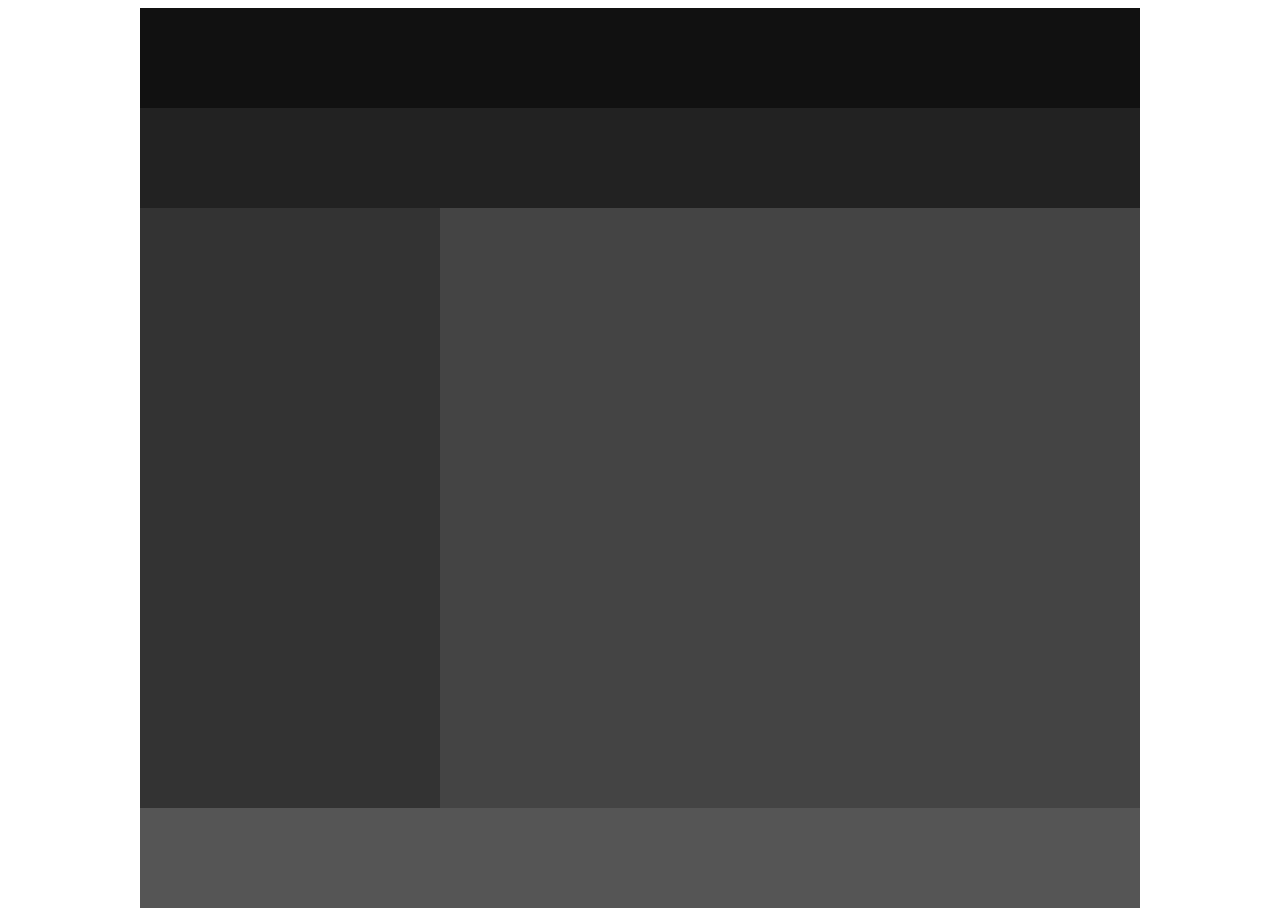
<file: layout01.html>
<!DOCTYPE html>
<html lang="ko">
<head>
  <meta charset="UTF-8">
  <meta name="viewport" content="width=device-width, initial-scale=1.0">
  <title>layout1</title>
  <style>
    #wrap {width: 1000px; margin: 0 auto;}
    header {width: 1000px; height: 100px; background: #111;}
    nav {width: 1000px; height: 100px; background: #222;}
    aside {width: 300px; height: 600px; background: #333; float: left;}
    section {width: 700px; height: 600px; background: #444; float: left;}
    footer {width: 1000px; height: 100px; background: #555; clear: both;}
  </style>
</head>
<body>
  <div id="wrap">
    <header></header>
    <nav></nav>
    <aside></aside>
    <section></section>
    <footer></footer>
  </div>
</body>
</html>
</file>
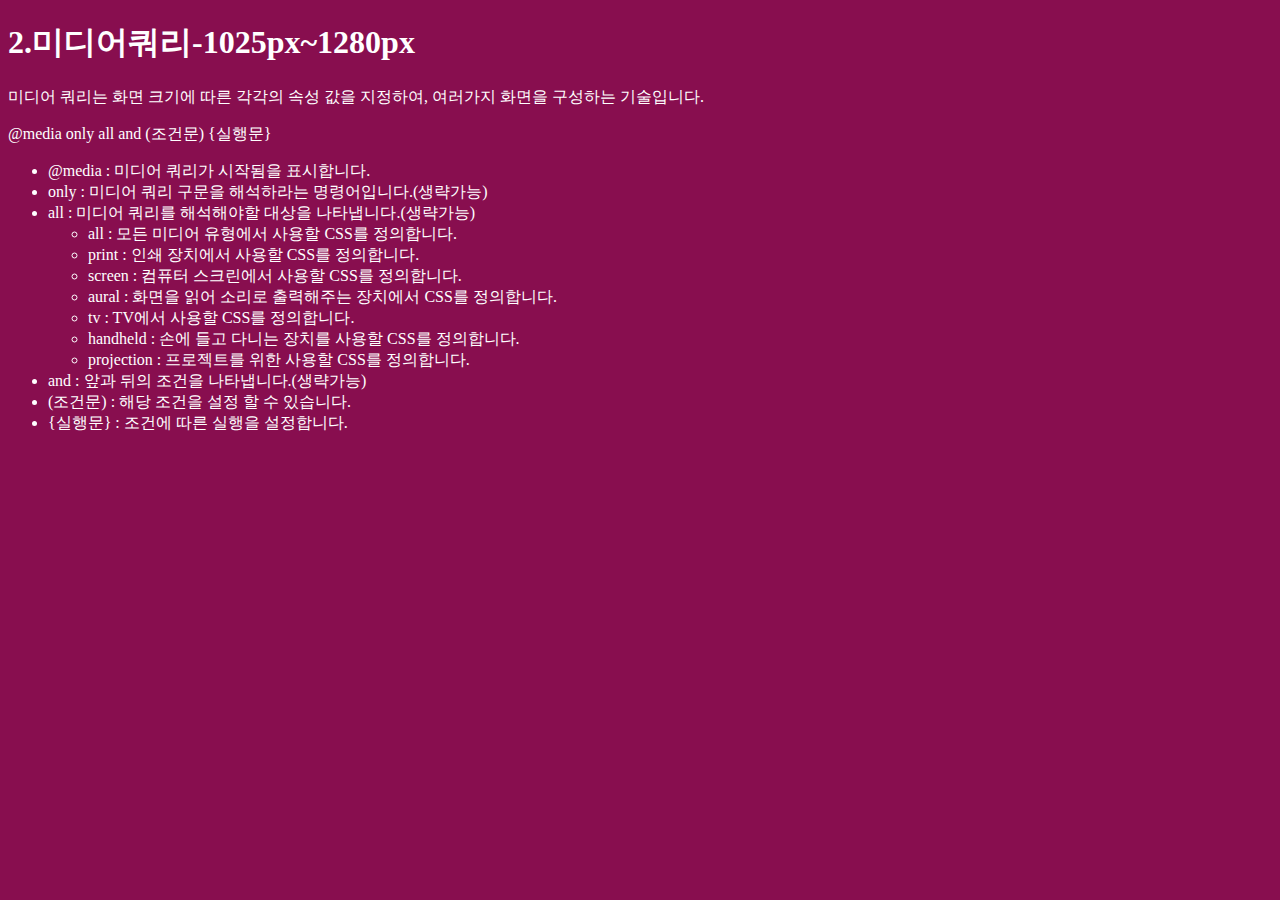
<file: layout02.html>
<!DOCTYPE html>
<html lang="en">
<head>
  <meta charset="UTF-8">
  <meta name="viewport" content="width=device-width, initial-scale=1.0">
  <title>미디어쿼리</title>
  <style>
    body {background: #b71c1c; color:#fff;}
    h1::before {content:'1.';}
    h1::after {content:'-기본'}
    /* 화면 너비가 0 ~ 1280px : PC */
    @media (max-width: 1280px){
      body{background: #880e4f;}
      h1::before {content:'2.';}
      h1::after {content:'-1025px~1280px'}
    }
    /* 화면 너비가 0 ~ 1024px : desktop */
    @media (max-width: 1024px) {
      body {background: #4a148c;}
      h1::before {content:'3.';}
      h1::after {content:'-961px~1024px'}
    }
    /* 화면 너비가 0 ~ 960px : labtop  */
    @media (max-width: 960px){
      body {background: #311b92;}
      h1::before {content:'4.';}
      h1::after {content:'-769px~960px'}
    }
    /* 화면 너비가 0~ 768px : tablet */
    @media (max-width:768px){
      body {background: #4a148c;}
      h1::before {content:'5.';}
      h1::after {content:'-577px~768px'}
    }
    /* 화면 너비가 0~ 576px : mobile*/
    @media (max-width:768px){
      body {background:#004d40 ;}
      h1::before {content:'6.';}
      h1::after {content:'-0px~576px'}
    }
  </style>
</head>
<body>
  <h1>미디어쿼리</h1>
  <p>미디어 쿼리는 화면 크기에 따른 각각의 속성 값을 지정하여, 여러가지 화면을 구성하는 기술입니다.</p>
  <p>@media only all and (조건문) {실행문}</p>
  <ul>
    <li>@media : 미디어 쿼리가 시작됨을 표시합니다.</li>
    <li>only : 미디어 쿼리 구문을 해석하라는 명령어입니다.(생략가능)</li>
    <li>all : 미디어 쿼리를 해석해야할 대상을 나타냅니다.(생략가능)</li>
      <ul>
        <li>all : 모든 미디어 유형에서 사용할 CSS를 정의합니다.</li>
        <li>print : 인쇄 장치에서 사용할 CSS를 정의합니다.</li>
        <li>screen : 컴퓨터 스크린에서 사용할 CSS를 정의합니다.</li>
        <li>aural : 화면을 읽어 소리로 출력해주는 장치에서 CSS를 정의합니다.</li>
        <li>tv : TV에서 사용할 CSS를 정의합니다.</li>
        <li>handheld : 손에 들고 다니는 장치를 사용할 CSS를 정의합니다.</li>
        <li>projection : 프로젝트를 위한 사용할 CSS를 정의합니다.</li>
      </ul>
    <li>and : 앞과 뒤의 조건을 나타냅니다.(생략가능)</li>
    <li>(조건문) : 해당 조건을 설정 할 수 있습니다.</li>
    <li>{실행문} : 조건에 따른 실행을 설정합니다. </li>
  </ul>
</body>
</html>
</file>
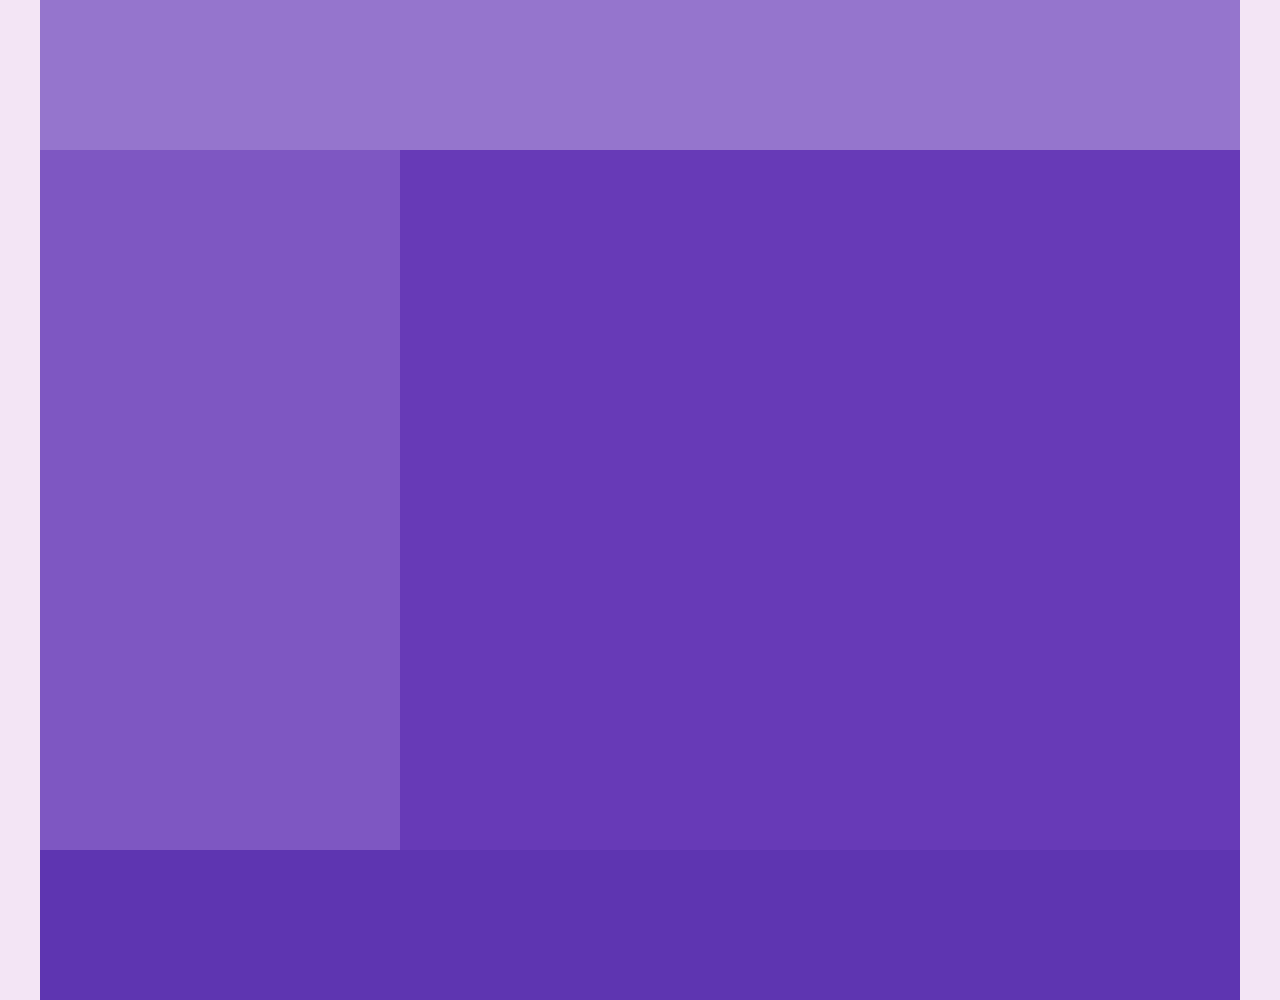
<file: layout03-1.html>
<!DOCTYPE html>
<html lang="ko">
<head>
  <meta charset="UTF-8">
  <meta name="viewport" content="width=device-width, initial-scale=1.0">
  <title>Responsive Layout 01</title>
  <style>
    * {padding: 0; margin: 0;}
    body {background:#f3e5f5;}
    #wrap {width: 1200px; margin: 0 auto;}
    header {width: 100%; height: 150px; background:#9575cd;}
    aside {width: 30%; height: 700px; background: #7e57c2; float: left;}
    section {width: 70%; height: 700px; background: #673ab7; float: left;}
    footer {width: 100%; height: 150px; background:#5e35b1; clear: both;} 

    /* 미디어 : 반응형 할때는 스크롤바가 나오면 안됨. 1200으로하면 스크롤바가 나올수있으므로 1220으로 잡음.*/

    /* 화면 너비 0 ~ 1200px */
    @media (max-width:1220px){
      #wrap {width: 95%;}
    }
    /* 화면 너비 0 ~768px */
     @media (max-width: 768px){
      #wrap {width: 100%;}
    }

    /* 화면 너비 0 ~ 480px */
    @media (max-width:480px){
      #wrap {width: 100%;}
      header {height: 100%;}
      /* aside는 float이 들어갔으므로 깨주려면 none 으로 하거나 width:100%를씀 */
      aside {float: none; width: 100%; height: 300px;} 
      section {float: none; width: 100%; height: 300px;}
    }
  </style>


</head>
<body>
  <div id="wrap">
    <header></header>
    <aside></aside>
    <section></section>
    <footer></footer>
  </div>
</body>
</html>
</file>
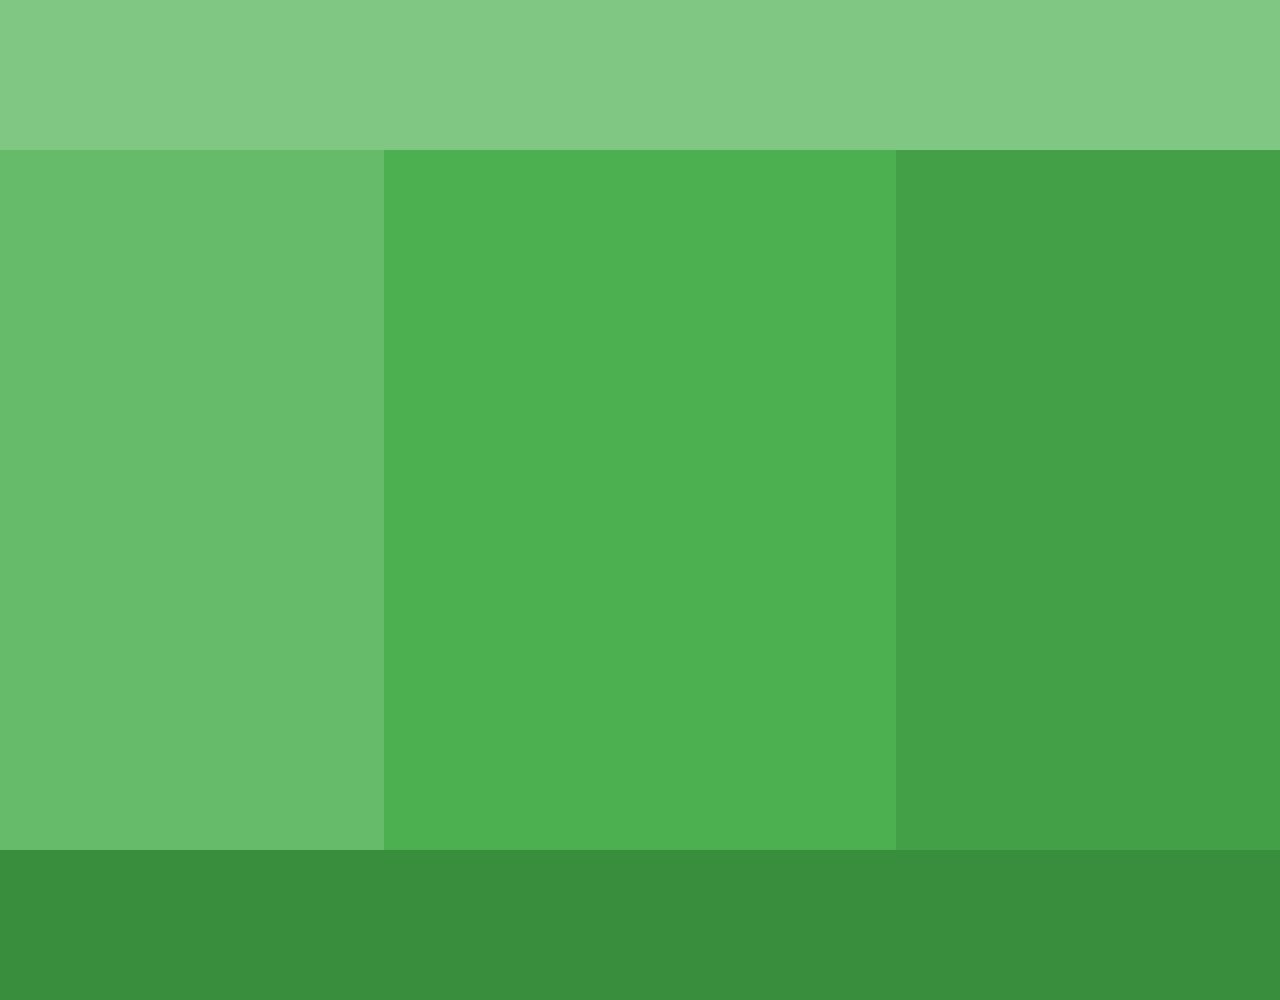
<file: layout04-1.html>
<!DOCTYPE html>
<html lang="ko">
<head>
  <meta charset="UTF-8">
  <meta name="viewport" content="width=device-width, initial-scale=1.0">
  <title>Responsive Layout 02</title>
  <style>
    * {margin: 0; padding: 0;}
    #wrap {width: 100%;}   
    header {width: 100%; height: 150px; background: #81c784;}
    aside {float: left; width: 30%; height: 700px; background: #66bb6a;}
    section {float: left; width: 40%; height: 700px; background: #4caf50;}
    article {float: left; width: 30%; height: 700px; background: #43a047;}
    footer {clear: both; width: 100%; height: 150px; background: #388e3c;}

     /* 화면 너비 0 ~ 1200px */
    @media (max-width:1220px){
      aside {width: 40%;}
      section {width: 60%;}
      article {clear:both; float:none; width: 100%; height: 300px;}
    }

    /* 화면 너비 0 ~ 768px */
    @media (max-width:768px){
      aside {width: 100%; height: 300px;}
      section {width: 100%; height: 300px;}
      /* float:none은 써주는게 정석이지만 안써줘도 상관은 없음. */
      
    }

     /* 화면 너비 0 ~ 480px */
    @media (max-width:480px){
      header {height: 300px;}
      aside {width: 100%; height: 200px;}
      section {width: 100%; height: 200px;}
      /* float:none은 써주는게 정석이지만 안써줘도 상관은 없음. */
      
    }

  </style>
</head>
<body>
  <div id="wrap">
    <header></header>
    <aside></aside>
    <section></section>
    <article></article>
    <footer></footer>
  </div>
</body>
</html>
</file>
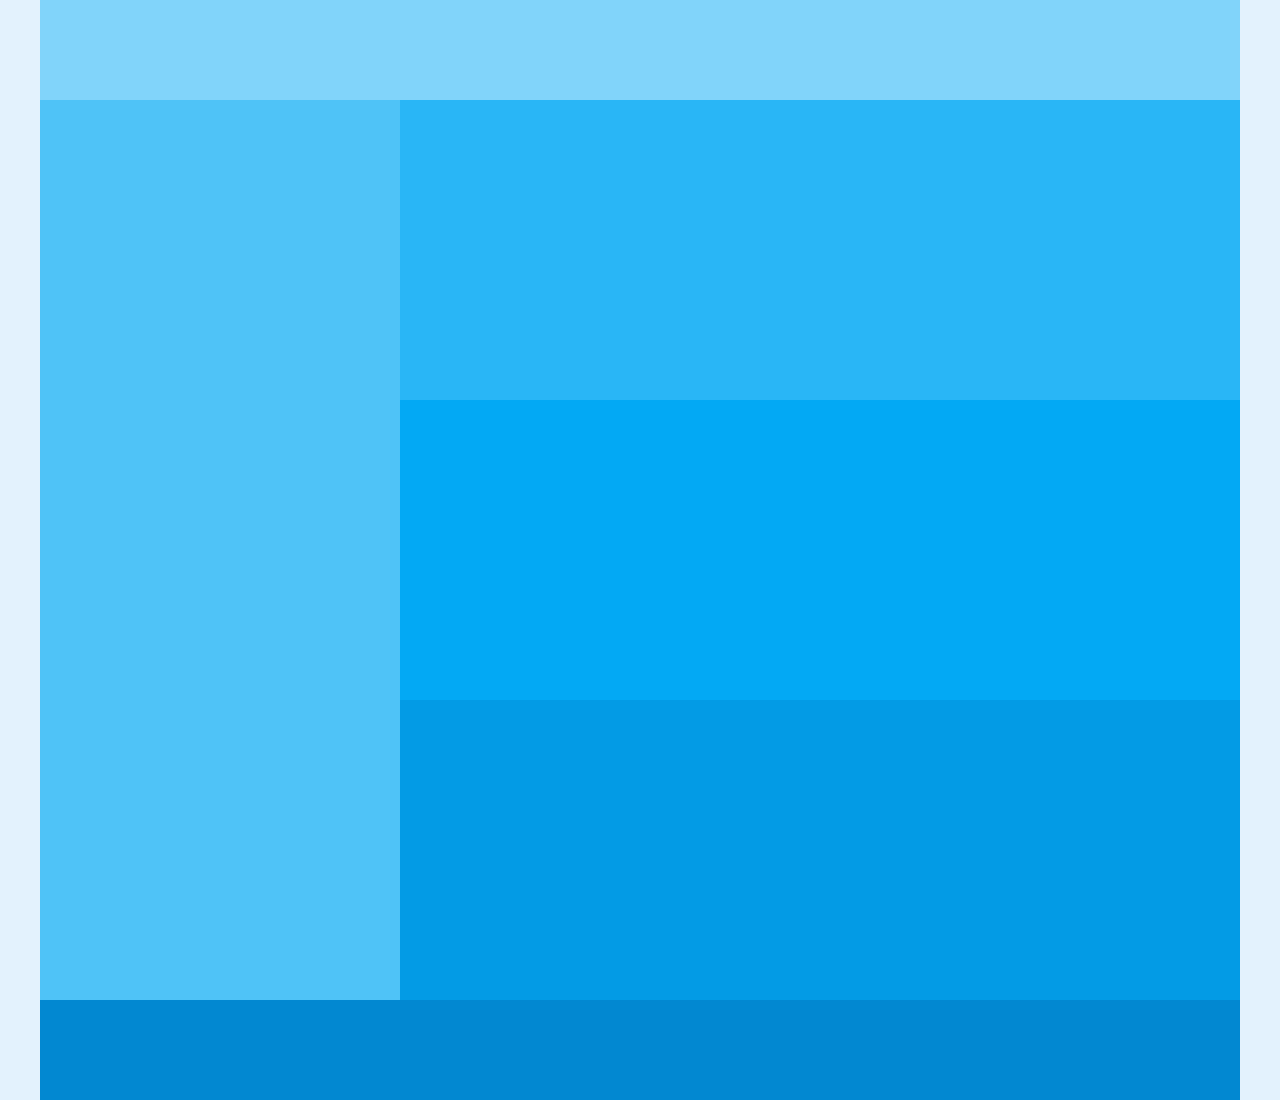
<file: layout05-1.html>
<!DOCTYPE html>
<html lang="ko">
<head>
  <meta charset="UTF-8">
  <meta name="viewport" content="width=device-width, initial-scale=1.0">
  <title>Responsive Layout 03</title>
  <style>
    * {margin: 0; padding: 0;}
    #wrap {width: 1200px; margin: 0 auto;}
    body {background-color: #e3f2fd;}
    .header {width: 100%; height: 100px; background: #81d4fa;}
    .aside {width: 30%; height: 900px;background: #4fc3f7; float: left;}
    .article1 {width: 70%; height: 300px; background: #29b6f6;float: left;}
    .article2 {width: 70%; height: 300px; background: #03a9f4; float: left;}
    .article3 {width: 70%; height: 300px; background: #039be5; float: left;}
    .footer {width: 100%; height: 100px;  background: #0288d1; clear: both;}

    /* 화면 너비  0 ~ 1200px */
    @media (max-width:1240px) {
      #wrap {width: 100%;}
      .article1 {height: 450px;}
      .article2 {height: 450px;}
      .article3 {width: 100%;}
    }

    /* 화면 너비  0 ~ 768px */
    @media (max-width:768px){
      .aside {width: 100%; height: 300px;}
      .article1 {width: 50%;}
      .article2 {width: 50%;}
    }

    /* 화면 너비  0 ~ 480px */
    @media (max-width:480px){
      .article1 {width: 100%;}
      .article2 {width: 100%;}
    }

  </style>
</head>
<body>
  <div id="wrap">
    <header class="header"></header>
    <aside class="aside"></aside>
    <section class="article1"></section>
    <section class="article2"></section>
    <section class="article3"></section>
    <footer class="footer"></footer>
  </div>
</body>
</html>
</file>
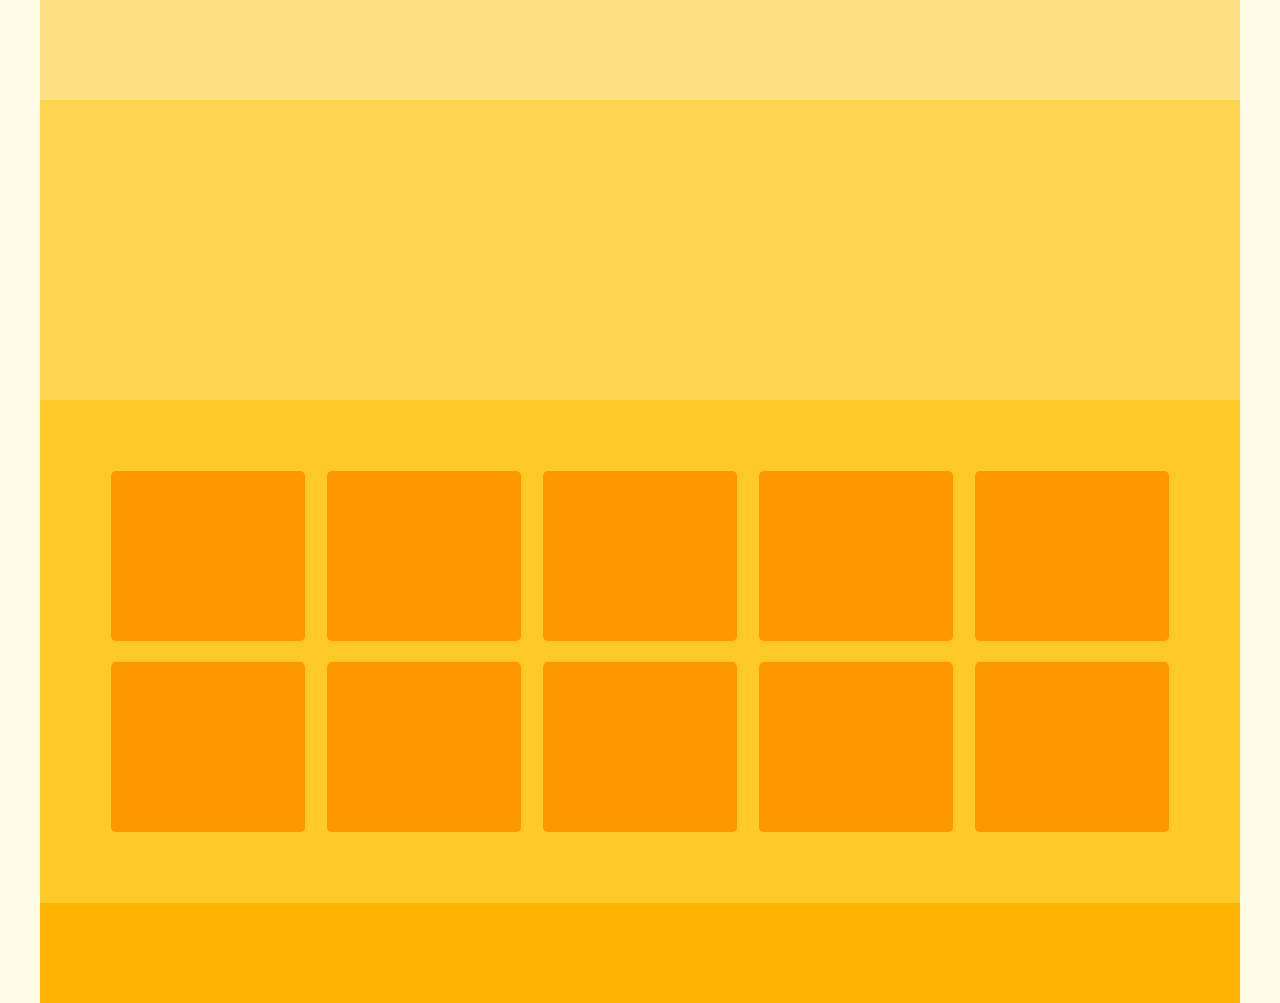
<file: layout06-1.html>
<!DOCTYPE html>
<html lang="ko">
<head>
  <meta charset="UTF-8">
  <meta name="viewport" content="width=device-width, initial-scale=1.0">
  <title>Responsive Layout 04</title>
  <style>
    * {margin: 0; padding: 0;}
    body {background-color: #fffde7;}
    #wrap {width: 1200px; margin: 0 auto;}
    header {width: 100%; height: 100px; background-color: #ffe082;}
    article {width: 100%; height: 300px; background-color: #ffd54f;}
    section {overflow:hidden; padding: 5%; width: 90%; background-color: #ffca28;}
    section > div {width: 18%; margin: 1%; height: 170px; float: left; background-color: #ff9800; border-radius: 5px;}
    footer {width: 100%; height: 100px; background-color: #ffb300;}

    /* 화면 너비 0 ~ 1200px */
    @media (max-width: 1220px){
      #wrap{width: 100%;}
      /* 반응형에서 %로 바꿔야지 스크롤이 안생김. */
      section > div {width: 23%;}
      section > div:nth-child(5n) {display:none;}
    }
    
    /* 화면 너비 0 ~ 768px */
    @media (max-width: 768px){
      section > div {width: 31.3333%;}
      section > div:nth-child(5) {display:block;}
    }

     /* 화면 너비 0 ~ 480px */
    @media (max-width: 480px){
      section > div {width:48%;}
      section > div:nth-child(5n) {display:block;}
    }


  </style>
</head>
<body>
  <div id="wrap">
    <header></header>
    <article></article>
    <section>
      <div></div>
      <div></div>
      <div></div>
      <div></div>
      <div></div>
      <div></div>
      <div></div>
      <div></div>
      <div></div>
      <div></div>
    </section>
    <footer></footer>
  </div>
  
</body>
</html>
</file>
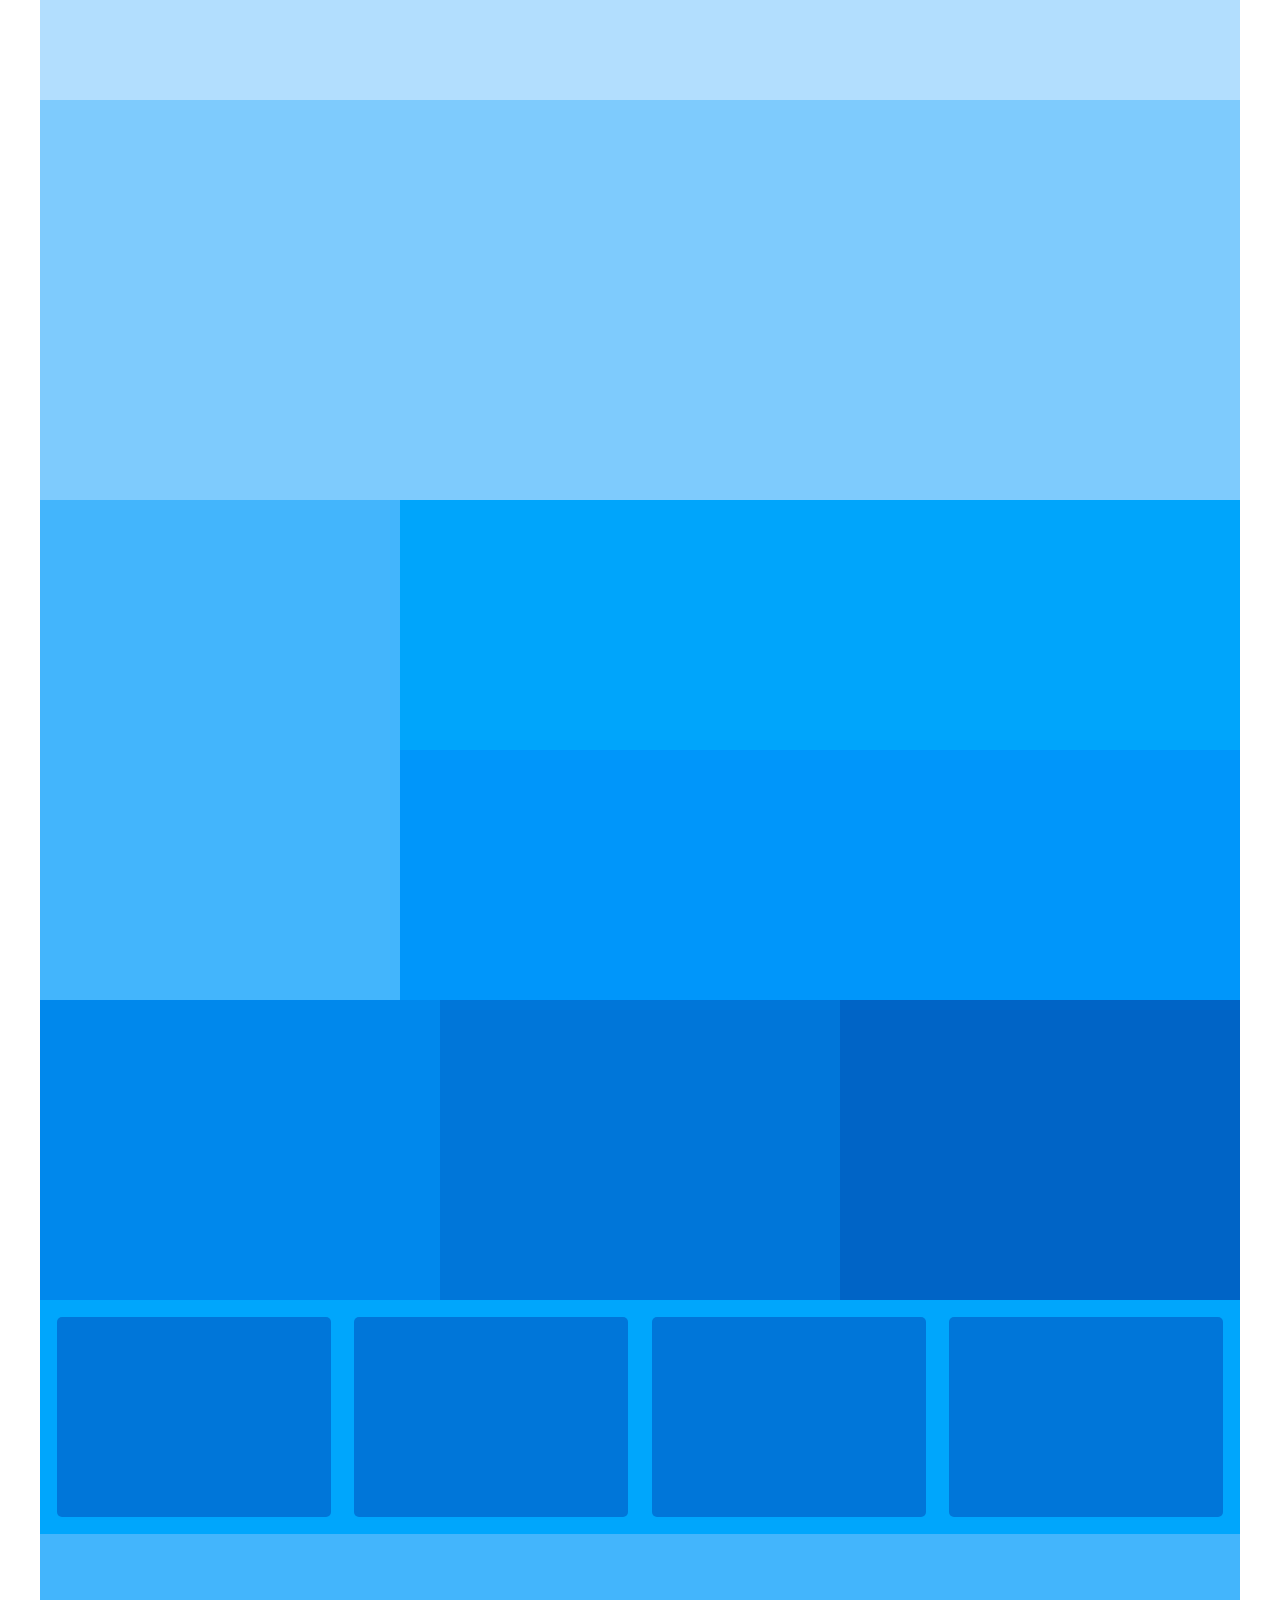
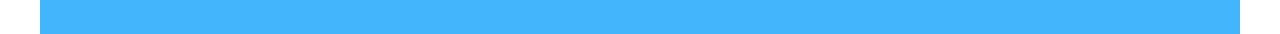
<file: layout07-1.html>
<!DOCTYPE html>
<html lang="ko">
<head>
  <meta charset="UTF-8"> 
  <meta name="viewport" content="width=device-width, initial-scale=1.0">
  <title>Responsive Layout 05</title>
  <style>
    * {margin: 0; padding: 0;}
    body {border-color: #e3f2fd;}
    #wrap {width: 1200px; margin: 0 auto;}
    #header {width: 100%; height: 100px; background-color: #b2defe;}
    #banner {width: 100%; height: 400px; background-color: #7ecbfd;} 

    #content1 {overflow: hidden;}
    #content1 .nav {width: 30%; height: 500px; float:left; background-color:#43b5fc;}
    #content1 .article_right1 {width: 70%; height: 250px; float: left; background-color: #00a5fb;}
    #content1 .article_right2 {width: 70%; height: 250px; float: left; background-color: #0096fa;}

    #content2 {overflow: hidden;}
    #content2 .article_box1 {float: left; width: 33.3333%; height: 300px; background-color: #0088ec;}
    #content2 .article_box2 {float: left; width: 33.3333%; height: 300px; background-color: #0076d9;}
    #content2 .article_box3 {float: left; width: 33.3333%; height: 300px; background-color: #0064c6;}

    #content3 {overflow: hidden; padding: 5px; background-color: #00a6fc;}
    #content3 .article_square1 {float: left; height: 200px; width: 23%; margin: 1%; border-radius: 5px; background-color: #0076d9;}
    #content3 .article_square2 {float: left; height: 200px; width: 23%; margin: 1%; border-radius: 5px; background-color: #0076d9;}
    #content3 .article_square3 {float: left; height: 200px; width: 23%; margin: 1%; border-radius: 5px; background-color: #0076d9;}
    #content3 .article_square4 {float: left; height: 200px; width: 23%; margin: 1%; border-radius: 5px; background-color: #0076d9;}
    
    #footer {width: 100%; height: 100px; background-color: #43b5fc;}

    /* 화면 너비 0 ~ 1200px */
    @media (max-width: 1240px){
      #wrap {width: 100%;}
      #content2 .article_box1 {width: 50%;}
      #content2 .article_box2 {width: 50%;}
      #content2 .article_box3 {display:none;}

      #content3 .article_square1 {width: 31.3333%;}
      #content3 .article_square2 {width: 31.3333%;}
      #content3 .article_square3 {width: 31.3333%;}
      #content3 .article_square4 {display:none;}
    }

    /* 화면 너비 0 ~ 768px */
    @media (max-width: 768px){
      #content2 .article_box1 {width: 100%;}
      #content2 .article_box2 {width: 100%;}
      #content2 .article_box3 {display:none;}
    }
    /* 화면 너비 0 ~ 480px */
    @media (max-width: 480px){
     #content1 .nav {width: 100%; height: 200px;}
     #content1 .article_right1 {width: 100%; height: 200px;}
     #content1 .article_right2 {width: 100%; height: 200px;}

     #content3 .article_square1 {width: 98%; border-radius: 5px; }
     #content3 .article_square2 {width: 98%; border-radius: 5px; }
     #content3 .article_square3 {width: 98%; border-radius: 5px; }


    }

</style>
</head>
<body>
  <div id="wrap">
    <header id="header"></header>
    <section id="banner"></section>
    <section id="content1">
      <nav class="nav"></nav>
      <article class="article_right1"></article>
      <article class="article_right2"></article>
    </section>
    <section id="content2">
      <article class="article_box1"></article>
      <article class="article_box2"></article>
      <article class="article_box3"></article>
    </section>
    <section id="content3">
      <article class="article_square1"></article>
      <article class="article_square2"></article>
      <article class="article_square3"></article>
      <article class="article_square4"></article>
    </section>
    <footer id="footer"></footer>
    
  </div>
</body>
</html>
</file>
